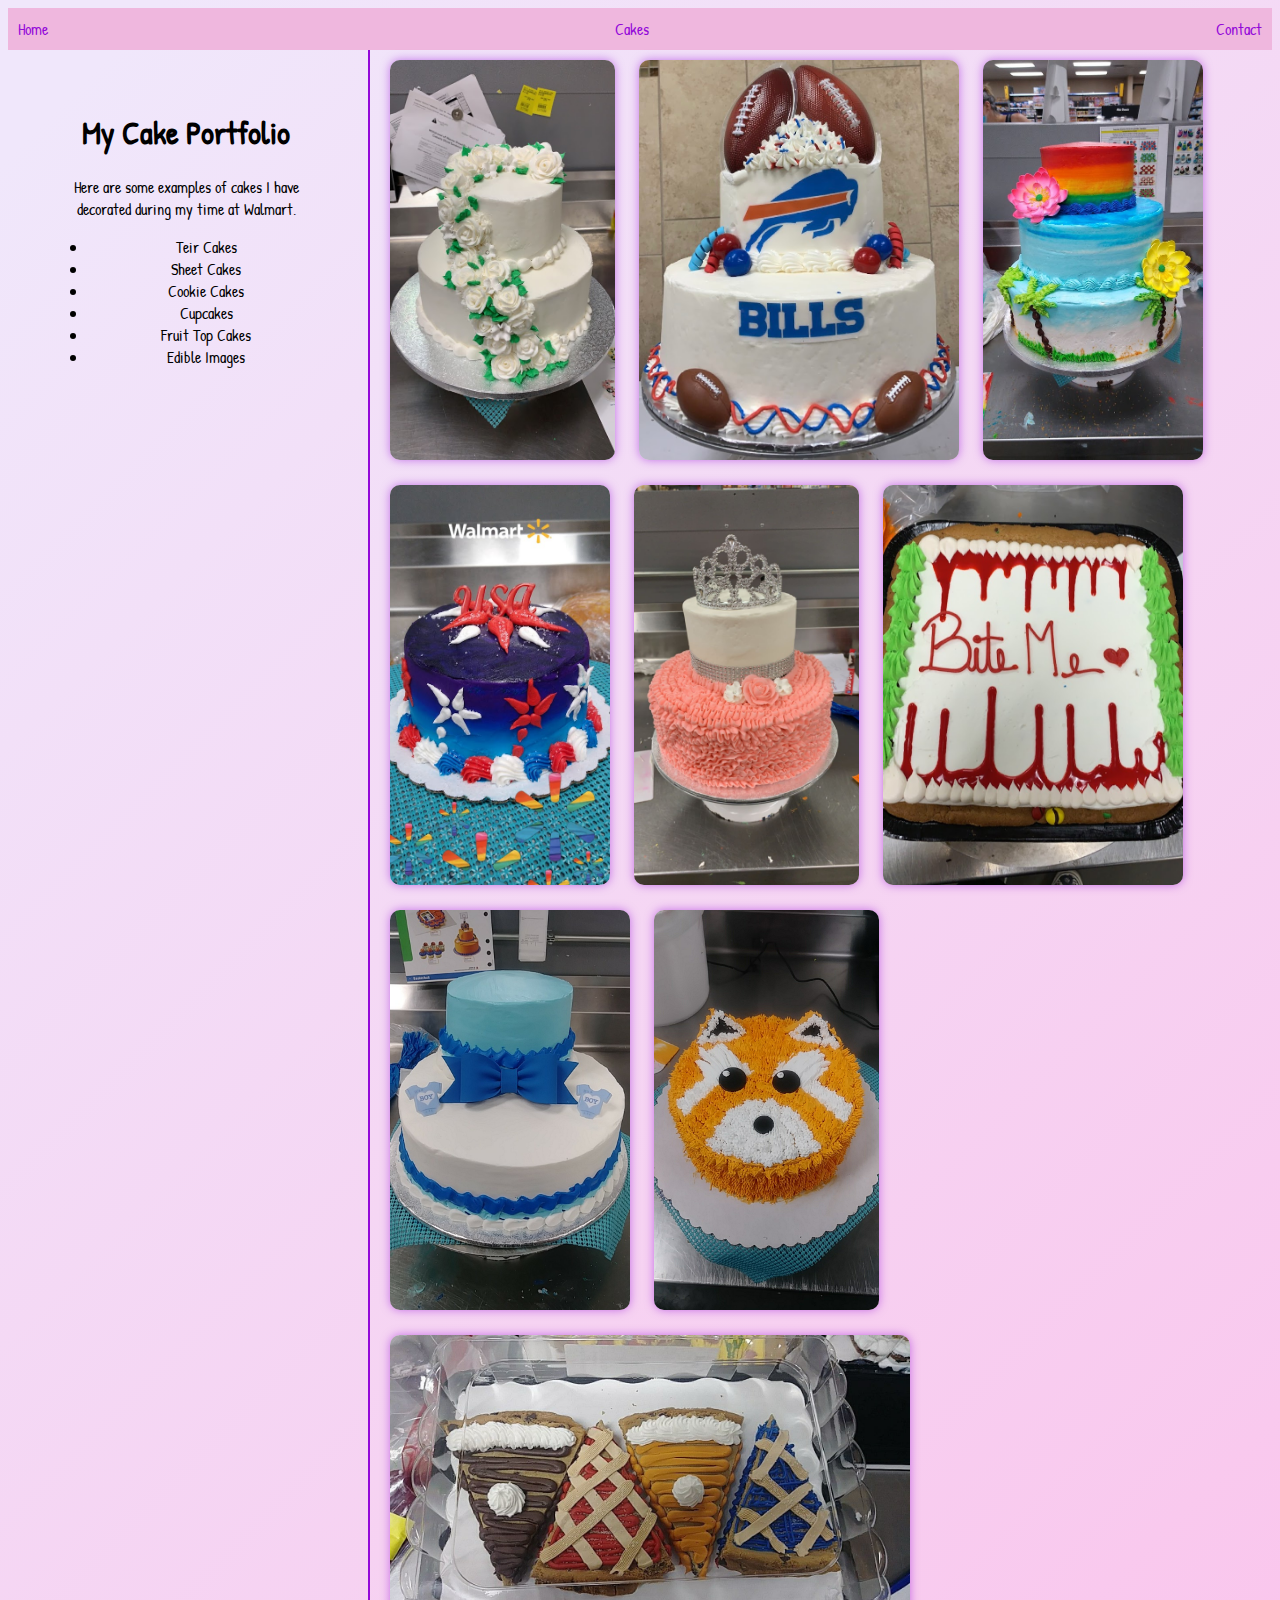
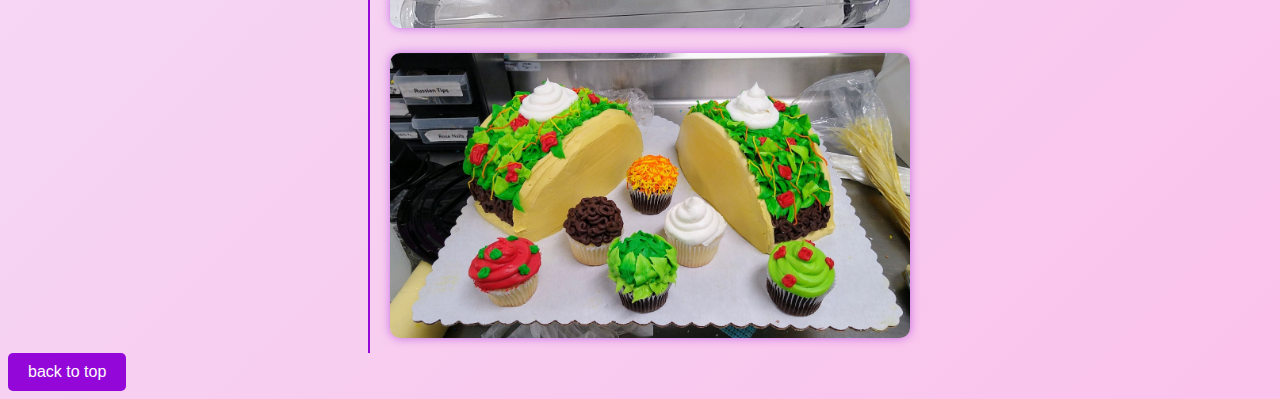
<file: Cakes.html>
<!DOCTYPE html>
<html lang="en">
  <head>
    <meta charset="UTF-8" />
    <meta name="viewport" content="width=device-width, initial-scale=1.0" />
    <title>Cakes</title>
    <link rel="stylesheet" href="mobile-first.css" />
    <link
      href="https://fonts.googleapis.com/css2?family=Patrick+Hand&display=swap"
      rel="stylesheet"
    />
    <a id="top"></a>
  </head>
  <nav>
    <ul class="main-nav">
      <li><a href="CV.html">Home</a></li>
      <li><a href="cakes.html">Cakes</a></li>
      <li><a href="contact.html">Contact</a></li>
    </ul>
  </nav>
  <body>
    <div class="cakeUL">
      <h1>My Cake Portfolio</h1>
      <p>
        Here are some examples of cakes I have decorated during my time at
        Walmart.
      </p>
      <ul>
        <li><span>Teir Cakes</span></li>
        <li>Sheet Cakes</li>
        <li>Cookie Cakes</li>
        <li>Cupcakes</li>
        <li>Fruit Top Cakes</li>
        <li>Edible Images</li>
      </ul>
    </div>
    <div class="cake-pics">
      <img src="cake1.JPG" alt="Wedding Cake1 tall" />
      <img src="cake3.JPG" alt="Buffalo Bills Tier3 tall" />
      <img src="cake6.JPG" alt="Summer Tier6 tall" />
      <img src="cake4.JPG" alt="USA Cake4 tall" />
      <img src="cake7.jpg" alt="Princess Cake7 tall" />
      <img src="cake5.JPG" alt="Halloween Cookie5 tall" />
      <img src="cake9.jpeg" alt="baby shower tall" />
      <img src="cake10.jpg" alt="fox tall" />
      <img src="cake8.JPG" alt="Pie Slice8 wide" />
      <img src="cake2.JPG" alt="Taco Cake2 wide" />
    </div>
  </body>
  <a href="#top"> <button>back to top</button></a>
</html>
</file>
<file: mobile-first.css>
html {
  font-family: "Patrick Hand";
}
html {
  background: linear-gradient(135deg, #f0e7fb 5%, #fbc2eb 100%);
  color: black;
}
hr {
  border: 1px solid rgb(147, 8, 217);
  margin: auto;
}

/* Navigation styles */
nav {
  background-color: rgb(239, 183, 222);
  padding: 10px;
}
a {
  color: rgb(147, 8, 217);
  text-decoration: none;
}
nav a:hover {
  color: rgb(18, 0, 26);
}
.main-nav {
  display: flex;
  justify-content: space-between;
  list-style-type: none;
  padding: 0;
  margin: 0;
}
/*form styles */
textarea {
  width: 55%;
  height: 275px;
  padding: 10px;
  border-radius: 5px;
  border: 1px solid;
}

/* mobile screen code for home page */
@media (max-width: 700px) {
  /* Button styles */
  button {
    background-color: rgb(147, 8, 217);
    color: rgb(255, 251, 251);
    border: none;
    padding: 0.25em 0.25em;
    cursor: pointer;
    border-radius: 0.5em;
  }
  button:hover {
    background-color: rgb(199, 19, 115);
    color: white;
    box-shadow: inset 0 0 1rem rgba(147, 8, 217, 0.5),
      0 0 10px rgba(147, 8, 217, 0.5);
  }
  button {
    padding: 0.5em 0.5em;
    font-size: 0.9rem;
  }

  /* Header styles */
  header #profile-pic {
    width: 5rem;
    height: 5rem;
    border-radius: 15%;
    border: rgba(147, 8, 217) solid 2px;
    display: inline-block;
    transition: width 0.3s ease-in-out, height 0.3s ease-in-out;
  }
  header h1 {
    color: rgb(18, 0, 26);
    font-size: 2em;
    text-align: center;
    transition-duration: 0.3s;
  }
  header .contact-info {
    text-align: end;
    float: inline-end;
    font-size: 1rem;
    transition-property: font-size;
    transition-duration: 0.3s;
  }
  header p {
    margin: 0.4rem;
  }
}

/* Desktop screen code for home page */
@media (min-width: 701px) {
  header #profile-pic {
    width: 9em;
    height: 9em;
    border-radius: 15%;
    border: rgba(147, 8, 217) solid 2px;
    display: inline-block;
    transition: width 0.3s ease-in-out, height 0.3s ease-in-out;
  }

  header h1 {
    color: rgb(18, 0, 26);
    font-size: 3rem;
    text-align: center;
    transition-duration: 0.3s;
  }

  header .contact-info {
    text-align: end;
    float: inline-end;
    font-size: 1.2rem;
    transition-property: font-size;
    transition-duration: 0.4s;
  }

  /* Button styles */
  button {
    background-color: rgb(147, 8, 217);
    color: rgb(255, 251, 251);
    border: none;
    padding: 10px 20px;
    font-size: 16px;
    cursor: pointer;
    border-radius: 5px;
  }

  button:hover {
    background-color: rgb(199, 19, 115);
    color: white;
    box-shadow: inset 0 0 5px rgba(147, 8, 217, 0.5),
      0 0 10px rgba(147, 8, 217, 0.5);
  }
}

/* moblie screen code cake portfolie */
@media (max-width: 1140px) {
  /* Cake Image styles */
  img[alt*="tall"] {
    max-width: auto;
    height: 10rem;
  }
  img[alt*="wide"] {
    width: 13rem;
  }
  img {
    border-radius: 1rem;
    margin: 0.25rem;
    box-shadow: rgba(147, 8, 217, 0.5) 0px 0px 1rem;
    transition: width 0.9s ease-in-out, height 0.9s ease-in-out;
  }
}
/* desktop screen code cake portfolie */
@media (min-width: 1141px) {
  /* cake portfolio styles */
  .cake-portfolio {
    text-align: center;
    margin: 20px;
    padding: 20px;
    box-sizing: border-box;
    width: 70%;
    display: inline-block;
    vertical-align: top;
  }
  .cake-pics {
    display: inline-block;
    width: 70%;
    border-left: 2px solid rgb(147, 8, 217);
    padding-left: 10px;
  }

  .cakeUL {
    text-align: center;
    margin: 20px;
    padding: 20px;
    box-sizing: border-box;
    width: 25%;
    display: inline-block;
    vertical-align: top;
  }
  /* Cake Image styles */
  img[alt*="tall"] {
    max-width: auto;
    height: 400px;
  }
  img[alt*="wide"] {
    width: 520px;
  }
  img {
    border-radius: 10px;
    margin: 10px;
    box-shadow: rgba(147, 8, 217, 0.5) 0px 0px 10px;
    transition: width 0.9s ease-in-out, height 0.9s ease-in-out;
  }
}
</file>
